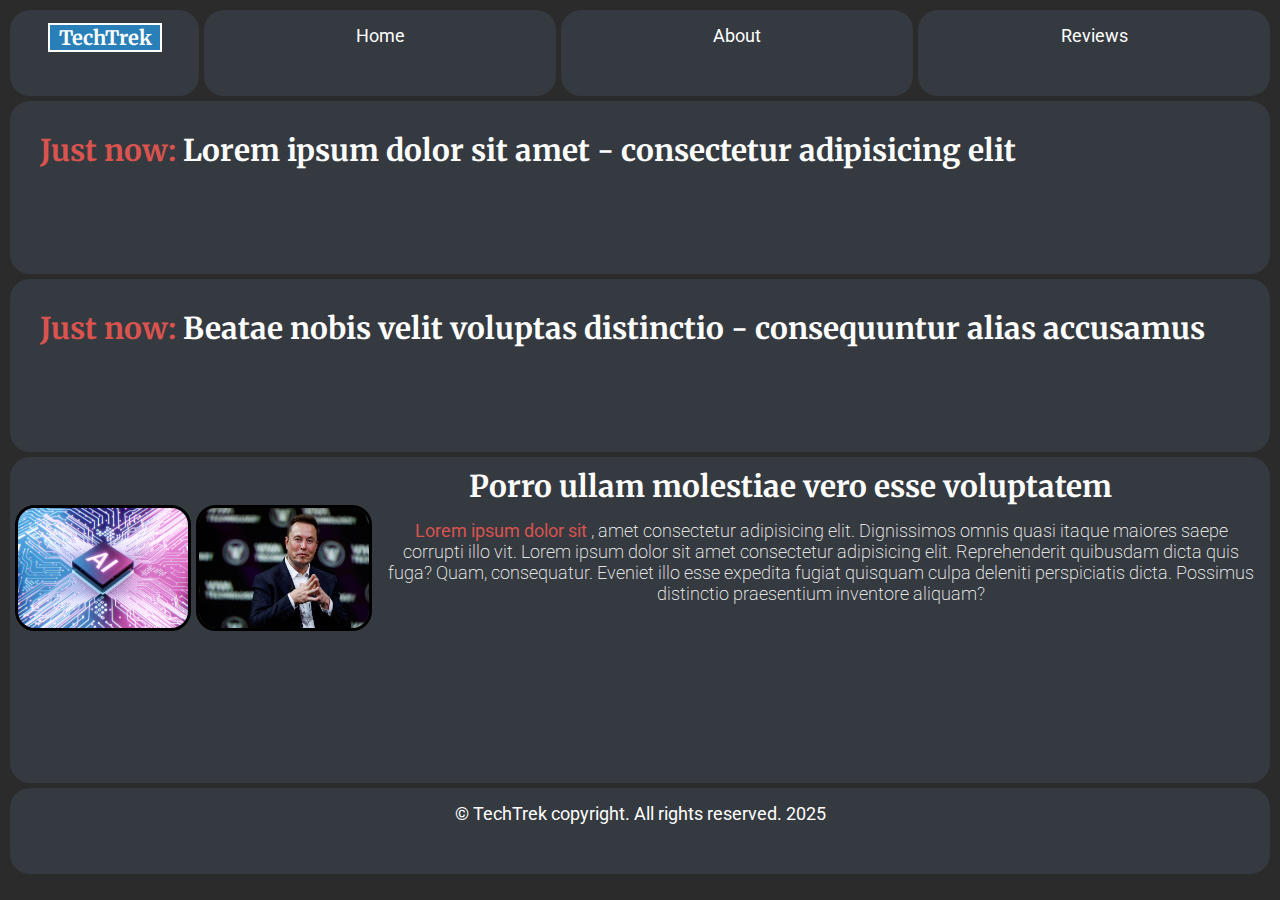
<file: index.html>
<!DOCTYPE html>
<html lang="en">
<head>
    <meta charset="UTF-8">
    <meta http-equiv="X-UA-Compatible" content="IE=edge">
    <meta name="viewport" content="width=device-width, initial-scale=1.0">
    <title>TechTrek - Home</title>
    <link rel="icon" href="img/icon.png" type="image/png">
    <link rel="stylesheet" href="css/style.css">
    <link rel="preconnect" href="https://fonts.googleapis.com">
    <link rel="preconnect" href="https://fonts.gstatic.com" crossorigin>
    <link href="https://fonts.googleapis.com/css2?family=Roboto:ital,wght@0,100;0,300;0,400;0,500;0,700;0,900;1,100;1,300;1,400;1,500;1,700;1,900&display=swap" rel="stylesheet">
    <link href="https://fonts.googleapis.com/css2?family=Merriweather:ital,wght@0,300;0,400;0,700;0,900;1,300;1,400;1,700;1,900&display=swap" rel="stylesheet">
</head>
<body>

    <div id="wrapper">
        <header><h1 class="square">TechTrek</h1></header>
        <nav class="nav1"><a href="">Home</a></nav>
        <nav class="nav2"><a href="">About</a></nav>
        <nav class="nav3"><a href="">Reviews</a></nav>
        <section id="section1"><h2><span class="redcolored">Just now:</span> Lorem ipsum dolor sit amet - consectetur adipisicing elit</h2></section>
        <section id="section2"><h2 ><span class="redcolored">Just now:</span>  Beatae nobis velit voluptas distinctio - consequuntur alias accusamus</h2></section>
        <section id="section3">
            <h2 id="headline"> Porro ullam molestiae vero esse voluptatem</h2>
            <img src="img/ai.jpg" alt="" class="picture">
            <img src="img/elon.avif" alt=""class="picture">
            <p id="smalltext"><span id="redcoloredsmall">Lorem ipsum dolor sit</span> , amet consectetur adipisicing elit. Dignissimos omnis quasi itaque maiores saepe corrupti illo vit. Lorem ipsum dolor sit amet consectetur adipisicing elit. Reprehenderit quibusdam dicta quis fuga? Quam, consequatur. Eveniet illo esse expedita fugiat quisquam culpa deleniti perspiciatis dicta. Possimus distinctio praesentium inventore aliquam?</p>
        </section>
        <footer>© TechTrek copyright. All rights reserved. 2025</footer>
    </div>
    
</body>
</html>
</file>
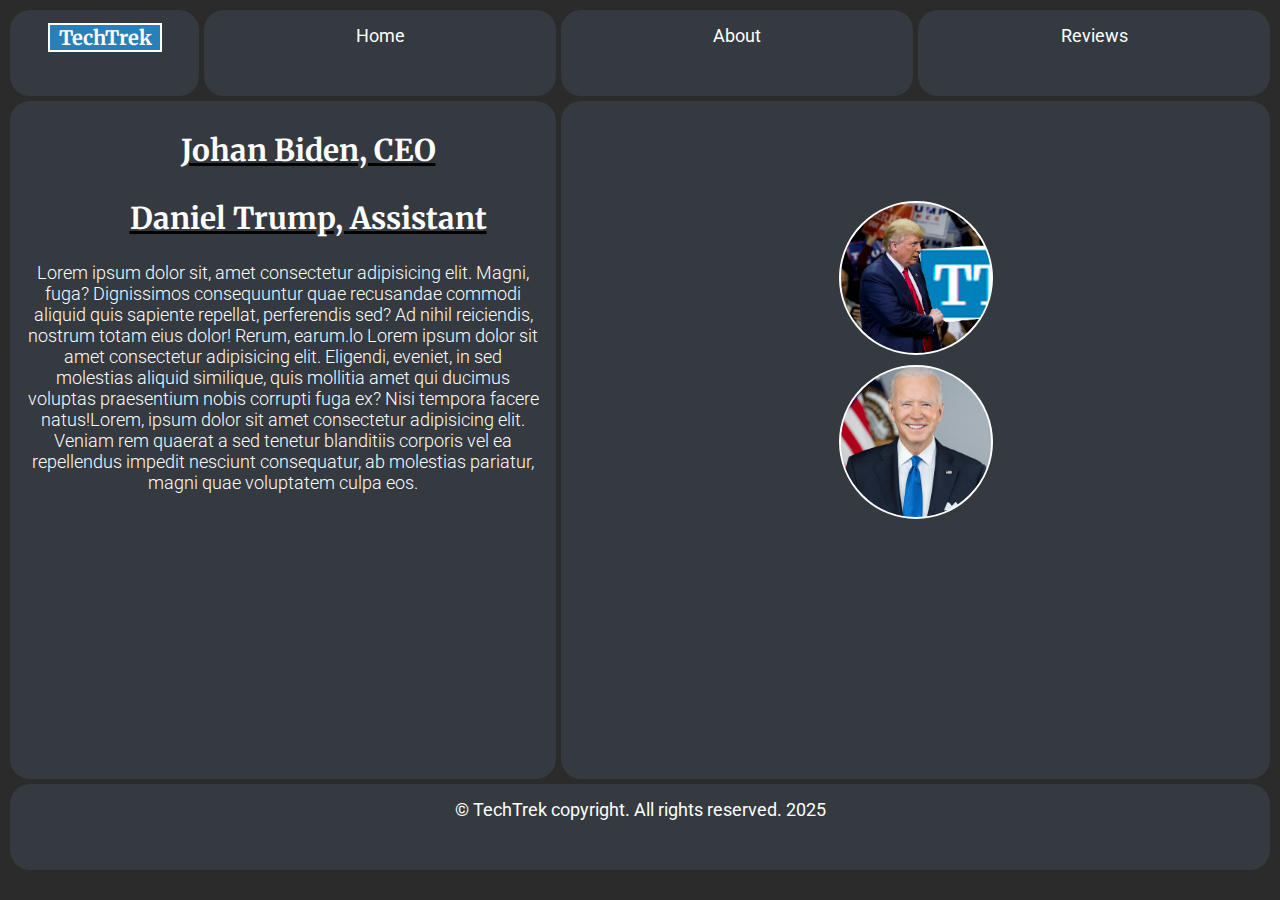
<file: about.html>
<!DOCTYPE html>
<html lang="en">
<head>
    <meta charset="UTF-8">
    <meta http-equiv="X-UA-Compatible" content="IE=edge">
    <meta name="viewport" content="width=device-width, initial-scale=1.0">
    <title>TechTrek - About</title>
    <link rel="icon" href="img/icon.png" type="image/png">
    <link rel="stylesheet" href="css/style.css">
    <link rel="preconnect" href="https://fonts.googleapis.com">
    <link rel="preconnect" href="https://fonts.gstatic.com" crossorigin>
    <link href="https://fonts.googleapis.com/css2?family=Roboto:ital,wght@0,100;0,300;0,400;0,500;0,700;0,900;1,100;1,300;1,400;1,500;1,700;1,900&display=swap" rel="stylesheet">
    <link href="https://fonts.googleapis.com/css2?family=Merriweather:ital,wght@0,300;0,400;0,700;0,900;1,300;1,400;1,700;1,900&display=swap" rel="stylesheet">
</head>

<body></body>

    <div id="wrapper3">
        <header><h1 class="square">TechTrek</h1></header>
        <nav class="nav1"><a href="index.html">Home</a></nav>
        <nav class="nav2"><a href="about.html">About</a></nav>
        <nav class="nav3"><a href="reviews.html">Reviews</a></nav>
        <section id="ssection1"><h2 class="abttext">Johan Biden, CEO</h2><h2 class="abttext">Daniel Trump, Assistant</h2><p id="smallabt">Lorem ipsum dolor sit, amet consectetur adipisicing elit. Magni, fuga? Dignissimos consequuntur quae recusandae commodi aliquid quis sapiente repellat, perferendis sed? Ad nihil reiciendis, nostrum totam eius dolor! Rerum, earum.lo Lorem ipsum dolor sit amet consectetur adipisicing elit. Eligendi, eveniet, in sed molestias aliquid similique, quis mollitia amet qui ducimus voluptas praesentium nobis corrupti fuga ex? Nisi tempora facere natus!Lorem, ipsum dolor sit amet consectetur adipisicing elit. Veniam rem quaerat a sed tenetur blanditiis corporis vel ea repellendus impedit nesciunt consequatur, ab molestias pariatur, magni quae voluptatem culpa eos.</p></section>
        <section id="ssection2"><div id="worker1"></div><div id="worker2"></div></section>
        <footer>© TechTrek copyright. All rights reserved. 2025</footer>
    </div>
    
</body>
</html>
</file>
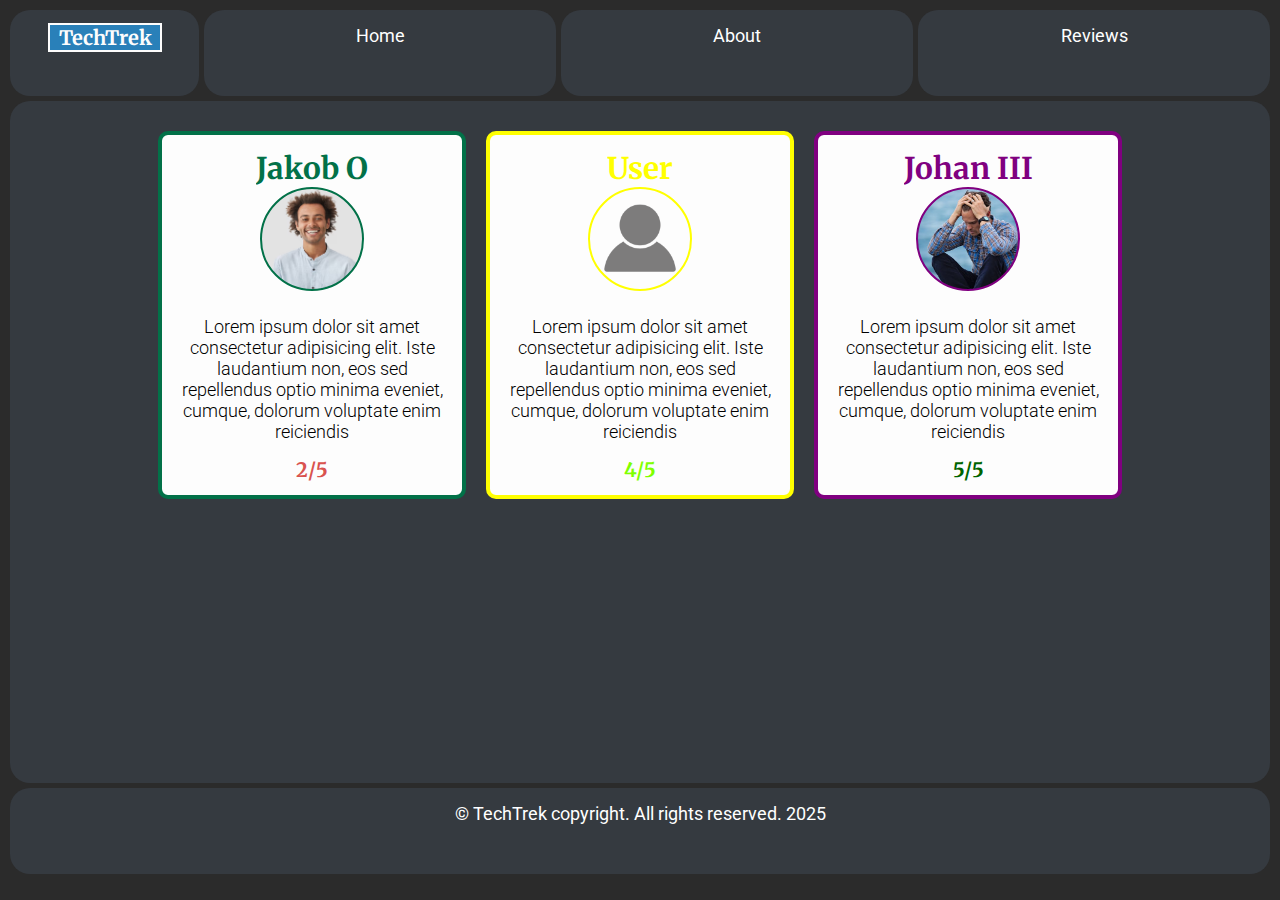
<file: reviews.html>
<!DOCTYPE html>
<html lang="en">
<head>
    <meta charset="UTF-8">
    <meta http-equiv="X-UA-Compatible" content="IE=edge">
    <meta name="viewport" content="width=device-width, initial-scale=1.0">
    <title>TechTrek - Reviews</title>
    <link rel="icon" href="img/icon.png" type="image/png">
    <link rel="stylesheet" href="css/style.css">
    <link rel="preconnect" href="https://fonts.googleapis.com">
    <link rel="preconnect" href="https://fonts.gstatic.com" crossorigin>
    <link href="https://fonts.googleapis.com/css2?family=Roboto:ital,wght@0,100;0,300;0,400;0,500;0,700;0,900;1,100;1,300;1,400;1,500;1,700;1,900&display=swap" rel="stylesheet">
    <link href="https://fonts.googleapis.com/css2?family=Merriweather:ital,wght@0,300;0,400;0,700;0,900;1,300;1,400;1,700;1,900&display=swap" rel="stylesheet">
</head>

<body>
    <div id="wrapper2">
        <header><h1 class="square">TechTrek</h1></header>
        <nav class="nav1"><a href="index.html">Home</a></nav>
        <nav class="nav2"><a href="about.html">About</a></nav>
        <nav class="nav3"><a href="reviews.html">Reviews</a></nav>
        <section id="sectionA">
            <div class="container">
                <div class="box1">
                    <h2 id="name">Jakob O</h2>
                    <div id="pfp1"></div>
                    <p class="revtext">Lorem ipsum dolor sit amet consectetur adipisicing elit. Iste laudantium non, eos sed repellendus optio minima eveniet, cumque, dolorum voluptate enim reiciendis <div id="rating1">2/5</div></p>
                </div>
                
                <div class="box2">
                    <h2 id="name2">User</h2>
                    <div id="pfp2"></div>
                    <p class="revtext">Lorem ipsum dolor sit amet consectetur adipisicing elit. Iste laudantium non, eos sed repellendus optio minima eveniet, cumque, dolorum voluptate enim reiciendis <div id="rating2">4/5</div></p>
                </div>
                <div class="box3">
                    <h2 id="name3">Johan III</h2>
                    <div id="pfp3"></div>
                    <p class="revtext">Lorem ipsum dolor sit amet consectetur adipisicing elit. Iste laudantium non, eos sed repellendus optio minima eveniet, cumque, dolorum voluptate enim reiciendis <div id="rating3">5/5</div></p>
                </div>
        </div>
        </section>
        <footer>© TechTrek copyright. All rights reserved. 2025</footer>
    </div>
</body>
</file>
<file: css/style.css>
*{
    padding: 0px;
    margin: 0px;
    overflow: hidden;
    
}

#wrapper{
    display: grid;
    grid-template-columns: 15% 1fr 1fr 1fr;
    grid-template-rows: 10% 20% 20% 1fr 10%;
    grid-template-areas: 
    'hd nv1 nv2 nv3'
    'sc1 sc1 sc1 sc1'
    'sc2 sc2 sc2 sc2'
    'sc3 sc3 sc3 sc3'
    'ft ft ft ft'
    ;   
    gap: 5px;
    height: 96vh;
    

}


body{
    background-color: #2B2B2B;
    padding: 5px;
    margin: 5px; 
}

header{
    grid-area: hd;
    background-color:  #353A40;
    border-radius: 20px;
    display: grid;
}

.nav1{
    grid-area: nv1;
    background-color:#353A40;
    border-radius: 20px;
    display: grid;
    
}

.nav2{
    grid-area: nv2;
    background-color:#353A40;
    border-radius: 20px;
    display: grid;
}

.nav3{
    grid-area: nv3;
    background-color: #353A40;
    border-radius: 20px;
    display: grid;
}

#section1{
    grid-area: sc1;
    background-color: #353A40;
    border-radius: 20px;
    display: grid;
    color: #FDFDFD;
    text-align: left;
    font-size: 20px;
    font-family: "Merriweather", serif;
    font-style: normal;
    font-weight: 700;
    padding: 30px;
    
}

#section2{
    grid-area: sc2;
    background-color:  #353A40;
    border-radius: 20px;
    display: grid;
    color: #FDFDFD;
    text-align: left;
    font-size: 20px;
    font-family: "Merriweather", serif;
    font-style: normal;
    font-weight: 700;
    padding: 30px;
}

#section3{
    grid-area: sc3;
    background-color: #353A40;
    border-radius: 20px;    
    
   
}



footer{
    grid-area: ft;
    background-color:  #353A40 ;
    border-radius: 20px;
    display: grid;
    
}

nav a:hover{
    background:  #5c6571;
    text-decoration: underline;
    color:rgb(23, 21, 21);
}

a{
    text-align: center;
    text-decoration: none;
    color: rgb(255, 255, 255);
    font-size: large;
    font-family: "Roboto", sans-serif;
    font-style: normal;
    font-weight: 400;
    padding: 15px;
    transition: all 0.8s ease-in-out;
    display: inline-block;
    
   

}


.redcolored{
    color: #D9534F;
}

.square{
    background-color: #2980b9; 
    color: #FDFDFD;
    width: 110px;        
    height: 25px;   
    border: 2px solid #FDFDFD;
    justify-content: center;
    align-items: center;
    font-size: 20px;
    font-family: "Merriweather", serif;
    font-style: normal; 
    font-weight: 700;
    margin-top: 13px;
    margin-left: 38px;
    display: flex; 
    
}


#section1:hover{
    transform: scale(1.01);
    box-shadow: 0 4px 15px rgba(0, 0, 0, 0.2);
    transition: all 0.5s ease-out;
    height: 50px;
}

#section2:hover{
    transform: scale(1.01);
    box-shadow: 0 4px 15px rgba(0, 0, 0, 0.2);
    transition: all 0.5s ease-out;
    height: 50px;
    
    
}

#section3:hover{
    transform: scale(1.01);
    box-shadow: 0 4px 15px rgba(0, 0, 0, 0.2);
    transition: all 0.5s ease-out;
    height: 200px;
    
    
}


.picture{
    width: 170px;
    height: 120px;
    border-radius: 20px;
    border-style: solid;
    margin-left: 5px;
    float: left;
   
   
}


#headline{
    text-align: center;
    display: grid;
    color: #FDFDFD;
    text-align: center;
    font-size: 30px;
    font-family: "Merriweather", serif;
    font-style: normal;
    font-weight: 700;
    padding-top: 10px;
    padding-left: 300px;
    
    
}

#smalltext{
    text-align: center;
    padding-top: 20px;
    text-decoration: none;
    color: rgb(255, 255, 255);
    font-size: large;
    font-family: "Roboto", sans-serif;
    font-style: normal;
    font-weight: 200;
    padding: 15px;
    transition: all 0.8s ease-in-out;

    
   
}

#redcoloredsmall{
    font-weight: 400;
    color: #D9534F;
}

footer{
    text-align: center;
    padding: 15px;
    text-decoration: none;
    color: rgb(255, 255, 255);
    font-size: large;
    font-family: "Roboto", sans-serif;
    font-style: normal;
    font-weight: 400;
    transition: all 0.8s ease-in-out;
}

#wrapper2{
    display: grid;
    grid-template-columns: 15% 1fr 1fr 1fr;
    grid-template-rows: 10% 20% 20% 1fr 10%;
    grid-template-areas: 
   'hd nv1 nv2 nv3'
    'scc1 scc1 scc1 scc1'
    'scc1 scc1 scc1 scc1'
    'scc1 scc1 scc1 scc1'
    'ft ft ft ft';
    ;   
    gap: 5px;
    height: 96vh;
}


.container {
    display: flex;       
    gap: 20px;           
    justify-content: center; 
}

.box1{
    background-color:#FDFDFD;
    height: 360px;
    width: 300px;
    border-radius: 10px;
    border-style: solid;
    border-width: 4px;
    border-color: #027148;
    justify-content: center;
    align-items: center;
    display: flex;
    flex-direction: column;
    
}




.box2{
    background-color:#FDFDFD;
    height: 360px;
    width: 300px;
    border-radius: 10px;
    border-style: solid;
    border-width: 4px;
    border-color: #FFFF00;
    justify-content: center;
    align-items: center;
    display: flex;
    flex-direction: column;
}

.box3{
    background-color:#FDFDFD;
    height: 360px;
    width: 300px;
    border-radius: 10px;
    border-style: solid;
    border-width: 4px;
    border-color: #800080;
    justify-content: center;
    align-items: center;
    display: flex;
    flex-direction: column;
}




#sectionA{
    grid-area: scc1;
    background-color: #353A40;
    border-radius: 20px;
    display: grid;
    color: #FDFDFD;
    text-align: left;
    font-size: 20px;
    font-family: "Merriweather", serif;
    font-style: normal;
    font-weight: 700;
    padding: 30px;

    
}


#pfp1 {
    grid-area: scc1;
    background-image: url('/img/happyman.avif');
    height: 100px;
    width: 100px;
    background-size: cover; 
    background-position: center;
    border-radius: 50%; 
    border: 2px solid #027148; 
   
}

#pfp2 {
    grid-area: scc1;
    background-image: url('/img/user.png');
    height: 100px;
    width: 100px;
    background-size: cover; 
    background-position: center;
    border-radius: 50%; 
    border: 2px solid #FFFF00; 
   
}

#pfp3 {
    grid-area: scc1;
    background-image: url('/img/sad.jpeg');
    height: 100px;
    width: 100px;
    background-size: cover; 
    background-position: center;
    border-radius: 50%; 
    border: 2px solid #800080; 
   
}



#name {
    
    color: #027148;
    font-weight: bold; 
    text-align: center;
    margin: 0; 

}

#name2 {
    
    color: #FFFF00;
    font-weight: bold; 
    text-align: center;
    margin: 0; 

}

#name3 {
    
    color: #800080;
    font-weight: bold; 
    text-align: center;
    margin: 0; 

}

.revtext {
    
    color: #000000;
    font-size: 10px;
    text-align: center;
    margin-top: 10px;
    align-items: center;
    padding-top: 10px;
    display: grid;
    font-size: large;
    font-family: "Roboto", sans-serif;
    font-style: normal;
    font-weight: 300;
    padding: 15px;
    transition: all 0.8s ease-in-out;
}


#rating1{
    color: #D9534F;
}

#rating2{
    color: chartreuse;
}

#rating3{
    color: darkgreen;
}

.box1:hover{
    transform: scale(1.01);
    box-shadow: 0 4px 15px rgba(0, 0, 0, 0.2);
    transition: none;
    height: 350px;
}

.box2:hover{
    transform: scale(1.01);
    box-shadow: 0 4px 15px rgba(0, 0, 0, 0.2);
    transition: none;
    height: 350px;
}


.box3:hover{
    transform: scale(1.01);
    box-shadow: 0 4px 15px rgba(0, 0, 0, 0.2);
    transition: none;
    height: 350px;
}

#wrapper3{
    display: grid;
    grid-template-columns: 15% 1fr 1fr 1fr;
    grid-template-rows: 10% 78.4% 10%;
    grid-template-areas: 
    'hd nv1 nv2 nv3'
    'sccc1 sccc1 sccc2 sccc2'
    'ft ft ft ft';
    ;   
    gap: 5px;
    height: 96vh;
    

}

#ssection1{
    grid-area: sccc1;
    background-color: #353A40;
    border-radius: 20px;    
    
}

#ssection2{
    grid-area: sccc2;
    background-color: #353A40;
    border-radius: 20px;    
    flex-direction: column;
    display: flex;
    padding-top: 100px;
    align-items: center; 
    
    gap: 10px;
}

#worker1{
    grid-area: sccc2;
    background-image: url('/img/donald.png');
    height: 150px;
    width: 150px;
    background-size: cover; 
    background-position: center;
    border-radius: 50%; 
    border: 2px solid white; 
    
    
}

#worker2{
    grid-area: sccc2;
    background-image: url('/img/Joe.jpg');
    height: 150px;
    width: 150px;
    background-size: cover; 
    background-position: center;
    border-radius: 50%; 
    border: 2px solid white; 
    
    
}
 

.abttext{
    text-align: center;
    display: grid;
    color: #FDFDFD;
    text-align: center;
    font-size: 30px;
    font-family: "Merriweather", serif;
    font-style: normal;
    font-weight: 700;
    padding-top: 30px;
    padding-left: 50px;
    text-decoration: underline;
    text-decoration-color: #000000;
    
}

#smallabt{
    color: #FDFDFD;
    font-size: 10px;
    text-align: center;
    margin-top: 10px;
    align-items: center;
    padding-top: 100px;
    display: grid;
    font-size: large;
    font-family: "Roboto", sans-serif;
    font-style: normal;
    font-weight: 300;
    padding: 15px;
    transition: all 0.8s ease-in-out;
}
</file>
